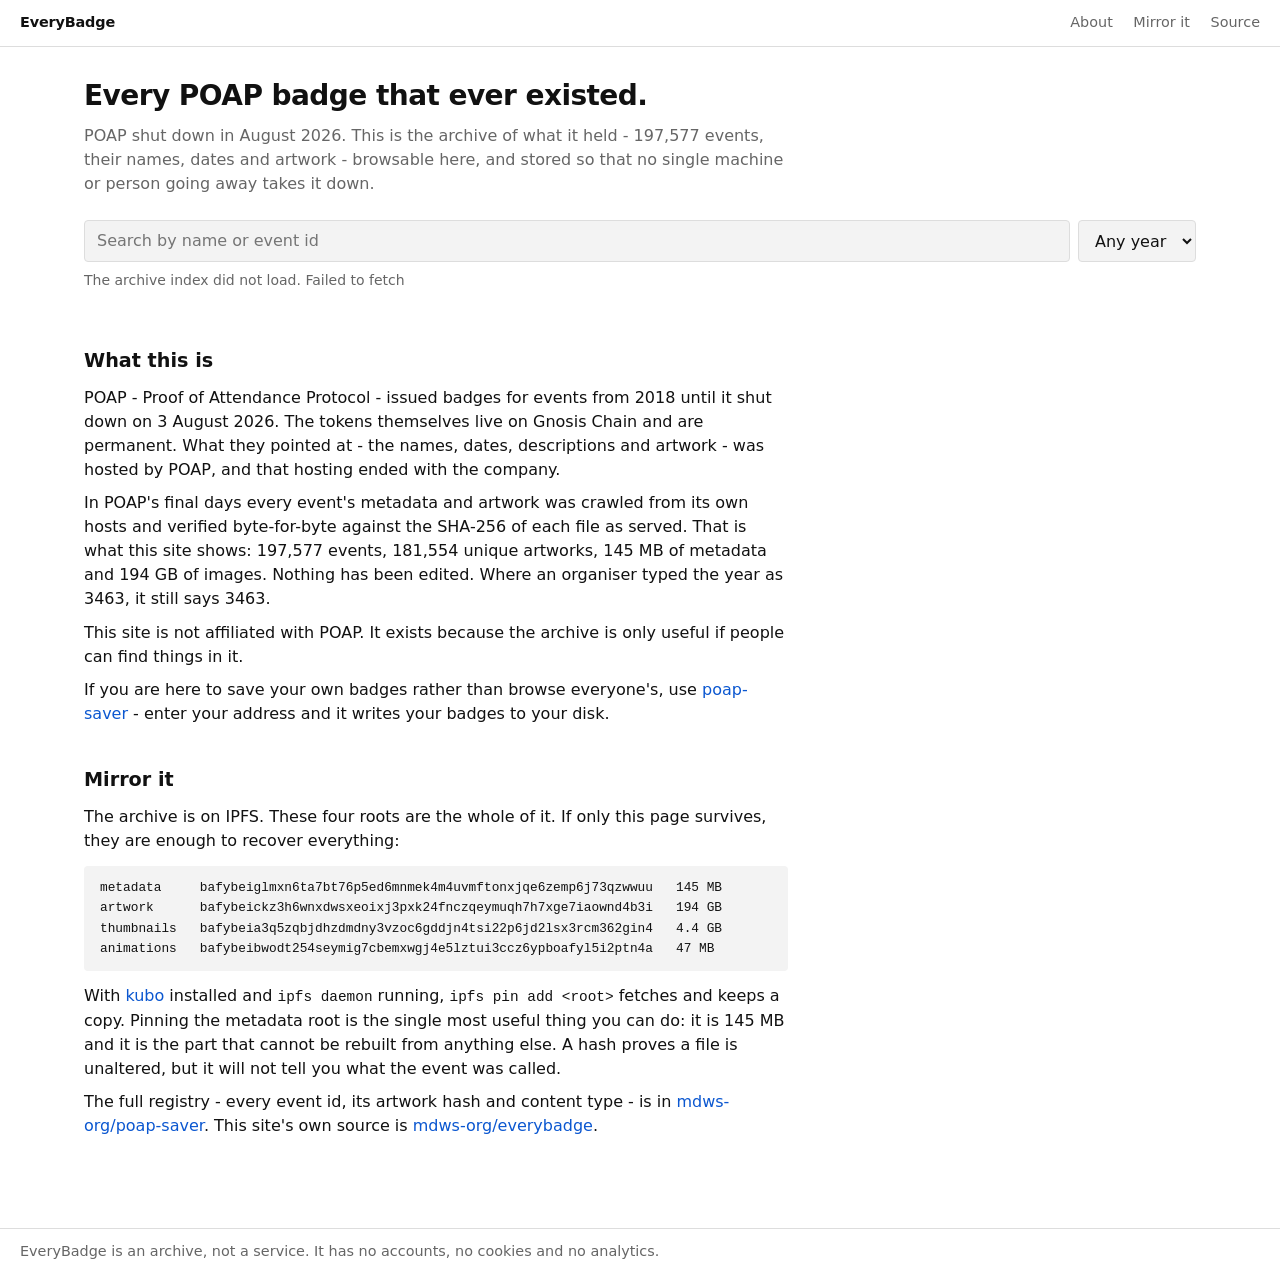
<file: index.html>
<!doctype html>
<html lang="en">
<head>
<meta charset="utf-8">
<meta name="viewport" content="width=device-width, initial-scale=1">
<meta name="color-scheme" content="dark light">
<title>EveryBadge - the POAP archive</title>
<meta name="description" content="Every POAP event that existed when POAP shut down in August 2026: 197,577 events, their names, dates and artwork, browsable by anyone and stored so no single machine going away takes it down.">
<link rel="canonical" href="https://everybadge.org/">
<meta property="og:type" content="website">
<meta property="og:site_name" content="EveryBadge">
<meta property="og:title" content="EveryBadge - the POAP archive">
<meta property="og:description" content="197,577 POAP events, their names, dates and artwork, browsable by anyone.">
<meta property="og:url" content="https://everybadge.org/">
<link rel="icon" href="data:image/svg+xml,%3Csvg xmlns='http://www.w3.org/2000/svg' viewBox='0 0 16 16'%3E%3Ccircle cx='8' cy='8' r='7' fill='none' stroke='%23888' stroke-width='1.5'/%3E%3Ccircle cx='8' cy='8' r='3' fill='%23888'/%3E%3C/svg%3E">
<link rel="stylesheet" href="/style.css">
<script src="/app.js" defer></script>
</head>
<body>
<header class="head">
  <a class="brand" href="/">EveryBadge</a>
  <nav>
    <a href="/#about">About</a>
    <a href="/#mirror">Mirror it</a>
    <a href="https://github.com/mdws-org/everybadge">Source</a>
  </nav>
</header>

<main id="main">
  <section id="home" class="view">
    <h1>Every POAP badge that ever existed.</h1>
    <p class="lede">POAP shut down in August 2026. This is the archive of what it held - <span id="count">197,577</span> events, their names, dates and artwork - browsable here, and stored so that no single machine or person going away takes it down.</p>

    <form id="search" role="search" autocomplete="off">
      <label class="vh" for="q">Search events by name or id</label>
      <input id="q" type="search" placeholder="Search by name or event id" spellcheck="false">
      <select id="year" aria-label="Filter by year"><option value="">Any year</option></select>
    </form>
    <p id="status" class="status" aria-live="polite"></p>

    <div id="grid" class="grid" aria-live="polite"></div>
    <p class="more"><button id="more" type="button" hidden>Show more</button></p>
  </section>

  <section id="event" class="view" hidden>
    <p><a href="/" id="back">&larr; All events</a></p>
    <div class="event">
      <div class="art"><img id="ev-img" alt="" decoding="async"></div>
      <div class="facts">
        <h1 id="ev-name"></h1>
        <dl>
          <dt>Event id</dt><dd id="ev-id"></dd>
          <dt>Year</dt><dd id="ev-year"></dd>
          <dt>Dates</dt><dd id="ev-dates"></dd>
          <dt>Place</dt><dd id="ev-place"></dd>
          <dt>Description</dt><dd id="ev-desc"></dd>
          <dt>Artwork</dt><dd id="ev-art"></dd>
          <dt>Original links</dt><dd id="ev-links"></dd>
        </dl>
      </div>
    </div>
  </section>

  <section id="about" class="prose">
    <h2>What this is</h2>
    <p>POAP - Proof of Attendance Protocol - issued badges for events from 2018 until it shut down on 3 August 2026. The tokens themselves live on Gnosis Chain and are permanent. What they pointed at - the names, dates, descriptions and artwork - was hosted by POAP, and that hosting ended with the company.</p>
    <p>In POAP's final days every event's metadata and artwork was crawled from its own hosts and verified byte-for-byte against the SHA-256 of each file as served. That is what this site shows: 197,577 events, 181,554 unique artworks, 145 MB of metadata and 194 GB of images. Nothing has been edited. Where an organiser typed the year as 3463, it still says 3463.</p>
    <p>This site is not affiliated with POAP. It exists because the archive is only useful if people can find things in it.</p>
    <p>If you are here to save your own badges rather than browse everyone's, use <a href="https://thebenmeadows.com/projects/poap-saver/">poap-saver</a> - enter your address and it writes your badges to your disk.</p>
  </section>

  <section id="mirror" class="prose">
    <h2>Mirror it</h2>
    <p>The archive is on IPFS. These four roots are the whole of it. If only this page survives, they are enough to recover everything:</p>
    <pre class="roots">metadata     bafybeiglmxn6ta7bt76p5ed6mnmek4m4uvmftonxjqe6zemp6j73qzwwuu   145 MB
artwork      bafybeickz3h6wnxdwsxeoixj3pxk24fnczqeymuqh7h7xge7iaownd4b3i   194 GB
thumbnails   bafybeia3q5zqbjdhzdmdny3vzoc6gddjn4tsi22p6jd2lsx3rcm362gin4   4.4 GB
animations   bafybeibwodt254seymig7cbemxwgj4e5lztui3ccz6ypboafyl5i2ptn4a   47 MB</pre>
    <p>With <a href="https://docs.ipfs.tech/install/">kubo</a> installed and <code>ipfs daemon</code> running, <code>ipfs pin add &lt;root&gt;</code> fetches and keeps a copy. Pinning the metadata root is the single most useful thing you can do: it is 145 MB and it is the part that cannot be rebuilt from anything else. A hash proves a file is unaltered, but it will not tell you what the event was called.</p>
    <p>The full registry - every event id, its artwork hash and content type - is in <a href="https://github.com/mdws-org/poap-saver/tree/main/registry/corpus">mdws-org/poap-saver</a>. This site's own source is <a href="https://github.com/mdws-org/everybadge">mdws-org/everybadge</a>.</p>
  </section>
</main>

<footer class="foot">
  <span>EveryBadge is an archive, not a service. It has no accounts, no cookies and no analytics.</span>
</footer>
</body>
</html>
</file>
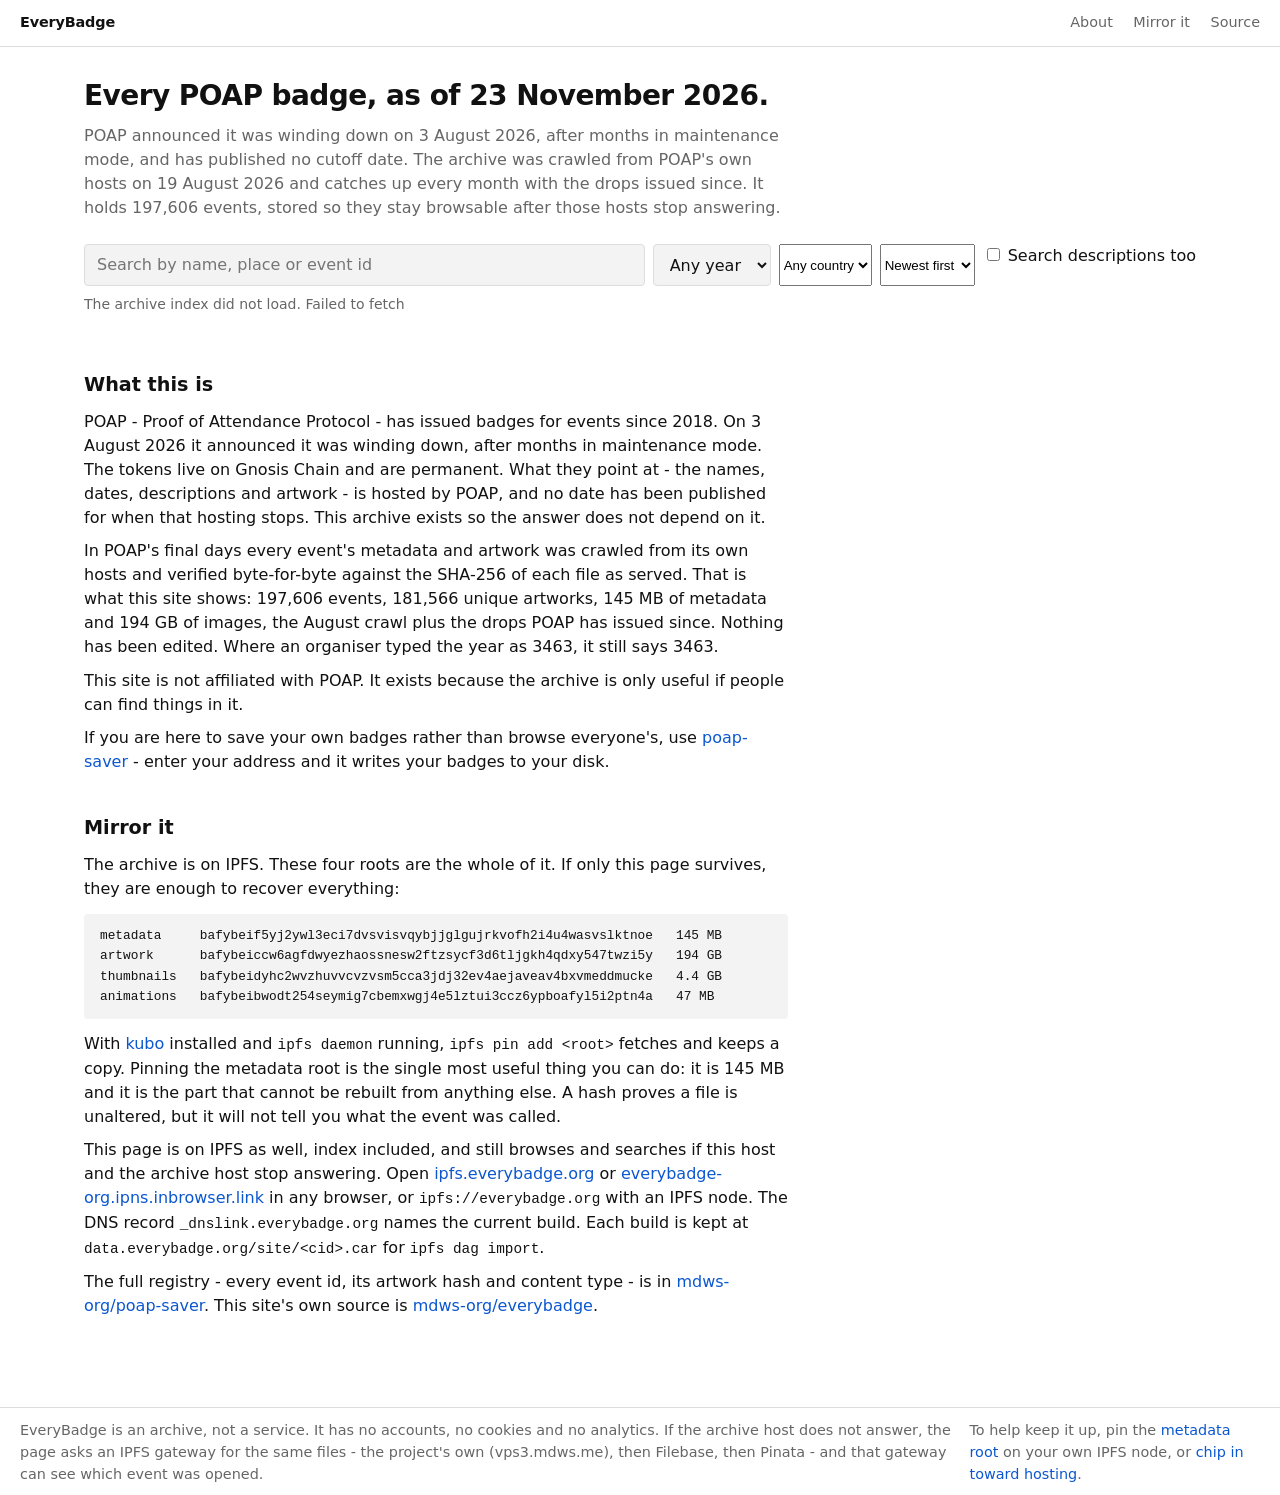
<file: public/index.html>
<!doctype html>
<html lang="en">
<head>
<meta charset="utf-8">
<meta name="viewport" content="width=device-width, initial-scale=1">
<meta name="color-scheme" content="dark light">
<title>EveryBadge - the POAP archive</title>
<meta name="description" content="Every POAP event the archive captured: 197,606 events, their names, dates and artwork, browsable by anyone and stored so no single machine going away takes it down.">
<link rel="canonical" href="https://everybadge.org/">
<meta property="og:type" content="website">
<meta property="og:site_name" content="EveryBadge">
<meta property="og:title" content="EveryBadge - the POAP archive">
<meta property="og:description" content="197,606 POAP events, their names, dates and artwork, browsable by anyone.">
<meta property="og:url" content="https://everybadge.org/">
<link rel="icon" href="data:image/svg+xml,%3Csvg xmlns='http://www.w3.org/2000/svg' viewBox='0 0 16 16'%3E%3Ccircle cx='8' cy='8' r='7' fill='none' stroke='%23888' stroke-width='1.5'/%3E%3Ccircle cx='8' cy='8' r='3' fill='%23888'/%3E%3C/svg%3E">
<!-- The data origin cannot be reached until app.js parses and runs; the
     TCP+TLS handshake to it measures ~205 ms. crossorigin is required because
     the JSON is fetched with CORS, which uses the anonymous connection pool -
     without it the warmed connection is the wrong pool and saves nothing. -->
<link rel="preconnect" href="https://data.everybadge.org" crossorigin>
<link rel="stylesheet" href="/style.css">
<script src="/app.js" defer></script>
</head>
<body>
<header class="head">
  <a class="brand" href="/">EveryBadge</a>
  <nav>
    <a href="/#about">About</a>
    <a href="/#mirror">Mirror it</a>
    <a href="https://github.com/mdws-org/everybadge">Source</a>
  </nav>
</header>

<main id="main">
  <section id="home">
    <h1>Every POAP badge, as of <span id="asof">23 November 2026</span>.</h1>
    <p class="lede">POAP announced it was winding down on 3 August 2026, after months in maintenance mode, and has published no cutoff date. The archive was crawled from POAP's own hosts on 19 August 2026 and catches up every month with the drops issued since. It holds <span id="count">197,606</span> events, stored so they stay browsable after those hosts stop answering.</p>

    <form id="search" role="search" autocomplete="off">
      <label class="vh" for="q">Search events by name, place or id</label>
      <input id="q" type="search" placeholder="Search by name, place or event id" spellcheck="false">
      <select id="year" aria-label="Filter by year"><option value="">Any year</option></select>
      <select id="country" aria-label="Filter by country"><option value="">Any country</option></select>
      <select id="sort" aria-label="Sort order"><option value="">Newest first</option><option value="mints">Most minted</option></select>
      <label class="check"><input id="in-desc" type="checkbox"> Search descriptions too</label>
    </form>
    <p id="status" class="status" aria-live="polite"></p>

    <!-- No aria-live here: #status already announces the result count, and a live
         region on the grid makes a screen reader read all sixty tile names on
         every render, every search and every "Show more". -->
    <div id="grid" class="grid"></div>
    <p class="more"><button id="more" type="button" hidden>Show more</button></p>
  </section>

  <section id="event" hidden>
    <p><a href="/" id="back">&larr; All events</a></p>
    <div class="event">
      <div class="art"><img id="ev-img" alt="" decoding="async"></div>
      <div class="facts">
        <h1 id="ev-name"></h1>
        <dl>
          <dt>Event id</dt><dd id="ev-id"></dd>
          <dt>Year</dt><dd id="ev-year"></dd>
          <dt>Dates</dt><dd id="ev-dates"></dd>
          <dt>Place</dt><dd id="ev-place"></dd>
          <dt>Mints</dt><dd id="ev-mints"></dd>
          <dt>Description</dt><dd id="ev-desc"></dd>
          <dt>Artwork</dt><dd id="ev-art"></dd>
          <dt>Original links</dt><dd id="ev-links"></dd>
          <dt>Source</dt><dd id="ev-source"></dd>
        </dl>
      </div>
    </div>
  </section>

  <section id="about" class="prose">
    <h2>What this is</h2>
    <p>POAP - Proof of Attendance Protocol - has issued badges for events since 2018. On 3 August 2026 it announced it was winding down, after months in maintenance mode. The tokens live on Gnosis Chain and are permanent. What they point at - the names, dates, descriptions and artwork - is hosted by POAP, and no date has been published for when that hosting stops. This archive exists so the answer does not depend on it.</p>
    <p>In POAP's final days every event's metadata and artwork was crawled from its own hosts and verified byte-for-byte against the SHA-256 of each file as served. That is what this site shows: 197,606 events, 181,566 unique artworks, 145 MB of metadata and 194 GB of images, the August crawl plus the drops POAP has issued since. Nothing has been edited. Where an organiser typed the year as 3463, it still says 3463.</p>
    <p>This site is not affiliated with POAP. It exists because the archive is only useful if people can find things in it.</p>
    <p>If you are here to save your own badges rather than browse everyone's, use <a href="https://thebenmeadows.com/projects/poap-saver/">poap-saver</a> - enter your address and it writes your badges to your disk.</p>
  </section>

  <section id="mirror" class="prose">
    <h2>Mirror it</h2>
    <p>The archive is on IPFS. These four roots are the whole of it. If only this page survives, they are enough to recover everything:</p>
    <pre class="roots">metadata     bafybeif5yj2ywl3eci7dvsvisvqybjjglgujrkvofh2i4u4wasvslktnoe   145 MB
artwork      bafybeiccw6agfdwyezhaossnesw2ftzsycf3d6tljgkh4qdxy547twzi5y   194 GB
thumbnails   bafybeidyhc2wvzhuvvcvzvsm5cca3jdj32ev4aejaveav4bxvmeddmucke   4.4 GB
animations   bafybeibwodt254seymig7cbemxwgj4e5lztui3ccz6ypboafyl5i2ptn4a   47 MB</pre>
    <p>With <a href="https://docs.ipfs.tech/install/">kubo</a> installed and <code>ipfs daemon</code> running, <code>ipfs pin add &lt;root&gt;</code> fetches and keeps a copy. Pinning the metadata root is the single most useful thing you can do: it is 145 MB and it is the part that cannot be rebuilt from anything else. A hash proves a file is unaltered, but it will not tell you what the event was called.</p>
    <p>This page is on IPFS as well, index included, and still browses and searches if this host and the archive host stop answering. Open <a href="https://ipfs.everybadge.org/">ipfs.everybadge.org</a> or <a href="https://everybadge-org.ipns.inbrowser.link/">everybadge-org.ipns.inbrowser.link</a> in any browser, or <code>ipfs://everybadge.org</code> with an IPFS node. The DNS record <code>_dnslink.everybadge.org</code> names the current build. Each build is kept at <code>data.everybadge.org/site/&lt;cid&gt;.car</code> for <code>ipfs dag import</code>.</p>
    <p>The full registry - every event id, its artwork hash and content type - is in <a href="https://github.com/mdws-org/poap-saver/tree/main/registry/corpus">mdws-org/poap-saver</a>. This site's own source is <a href="https://github.com/mdws-org/everybadge">mdws-org/everybadge</a>.</p>
  </section>
</main>

<footer class="foot">
  <span>EveryBadge is an archive, not a service. It has no accounts, no cookies and no analytics. If the archive host does not answer, the page asks an IPFS gateway for the same files - the project's own (vps3.mdws.me), then Filebase, then Pinata - and that gateway can see which event was opened.</span>
  <span>To help keep it up, pin the <a href="https://github.com/mdws-org/everybadge#content-roots">metadata root</a> on your own IPFS node, or <a href="https://thebenmeadows.com/support/">chip in toward hosting</a>.</span>
</footer>
</body>
</html>
</file>
<file: style.css>
/* everybadge.org - one stylesheet, no build step, no framework, no webfont.
   The heavy bytes are the archive; the shell stays under the weight budget. */

:root {
  --bg: #fff;
  --fg: #111;
  --mute: #666;
  --line: #ddd;
  --tile: #f3f3f3;
  --link: #0b57d0;
  color-scheme: light dark;
}
@media (prefers-color-scheme: dark) {
  :root {
    --bg: #000;
    --fg: #e8e8e8;
    --mute: #9a9a9a;
    --line: #2a2a2a;
    --tile: #141414;
    --link: #8ab4f8;
  }
}

* { box-sizing: border-box; }
html { -webkit-text-size-adjust: 100%; }
body {
  margin: 0;
  background: var(--bg);
  color: var(--fg);
  font: 16px/1.5 system-ui, -apple-system, "Segoe UI", Roboto, sans-serif;
}
a { color: var(--link); text-decoration: none; }
a:hover { text-decoration: underline; }
code, pre { font-family: ui-monospace, SFMono-Regular, Menlo, Consolas, monospace; font-size: .9em; }

.head, .foot {
  display: flex; justify-content: space-between; align-items: baseline; gap: 1rem;
  padding: .75rem 1.25rem;
  border-bottom: 1px solid var(--line);
  font-size: .9rem;
}
.foot { border-bottom: 0; border-top: 1px solid var(--line); color: var(--mute); margin-top: 3rem; }
.brand { color: var(--fg); font-weight: 600; letter-spacing: -.01em; }
.head nav a { margin-left: 1rem; color: var(--mute); }

main { max-width: 72rem; margin: 0 auto; padding: 1.5rem 1.25rem 2rem; }
h1 { font-size: 1.75rem; line-height: 1.2; letter-spacing: -.02em; margin: .5rem 0 .75rem; }
h2 { font-size: 1.2rem; margin: 2.5rem 0 .5rem; }
.lede { color: var(--mute); max-width: 44rem; margin: 0 0 1.5rem; }
.prose { max-width: 44rem; }
.prose p { margin: .6rem 0; }
.roots { overflow-x: auto; padding: .75rem 1rem; background: var(--tile); border-radius: 4px; font-size: .8rem; line-height: 1.6; }

#search { display: flex; gap: .5rem; flex-wrap: wrap; margin-bottom: .5rem; }
#q, #year {
  font: inherit; color: var(--fg); background: var(--tile);
  border: 1px solid var(--line); border-radius: 4px; padding: .5rem .75rem;
}
#q { flex: 1 1 18rem; }
#q:focus, #year:focus { outline: 2px solid var(--link); outline-offset: 1px; }
.status { color: var(--mute); font-size: .875rem; min-height: 1.4em; margin: 0 0 1rem; }

.grid {
  display: grid;
  grid-template-columns: repeat(auto-fill, minmax(150px, 1fr));
  gap: 1rem;
}
.card { display: block; color: inherit; }
.card:hover { text-decoration: none; }
.card .th {
  aspect-ratio: 1 / 1; width: 100%;
  background: var(--tile); border-radius: 50%;
  overflow: hidden; display: grid; place-items: center;
}
.card img { width: 100%; height: 100%; object-fit: cover; display: block; }
.card .th.none::after { content: "no artwork"; font-size: .7rem; color: var(--mute); }
.card .nm {
  display: block; margin-top: .4rem; font-size: .8rem; line-height: 1.3;
  overflow: hidden; text-overflow: ellipsis; white-space: nowrap;
}
.card:hover .nm { text-decoration: underline; }
.card .yr { display: block; color: var(--mute); font-size: .7rem; }
.untitled { color: var(--mute); font-style: italic; }
.more { text-align: center; margin: 1.5rem 0; }
button {
  font: inherit; color: var(--fg); background: var(--tile);
  border: 1px solid var(--line); border-radius: 4px; padding: .5rem 1.25rem; cursor: pointer;
}
button:hover { border-color: var(--mute); }

.event { display: grid; grid-template-columns: minmax(0, 24rem) minmax(0, 1fr); gap: 2rem; align-items: start; }
@media (max-width: 40rem) { .event { grid-template-columns: 1fr; } }
.art { background: var(--tile); border-radius: 4px; padding: 1rem; display: grid; place-items: center; }
.art img { max-width: 100%; height: auto; display: block; }
.facts h1 { margin-top: 0; }
.facts dl { display: grid; grid-template-columns: max-content 1fr; gap: .35rem 1rem; font-size: .95rem; }
.facts dt { color: var(--mute); }
.facts dd { margin: 0; overflow-wrap: anywhere; }
.facts dd a + a::before { content: " · "; color: var(--mute); }

.vh { position: absolute; width: 1px; height: 1px; overflow: hidden; clip: rect(0 0 0 0); white-space: nowrap; }
</file>
